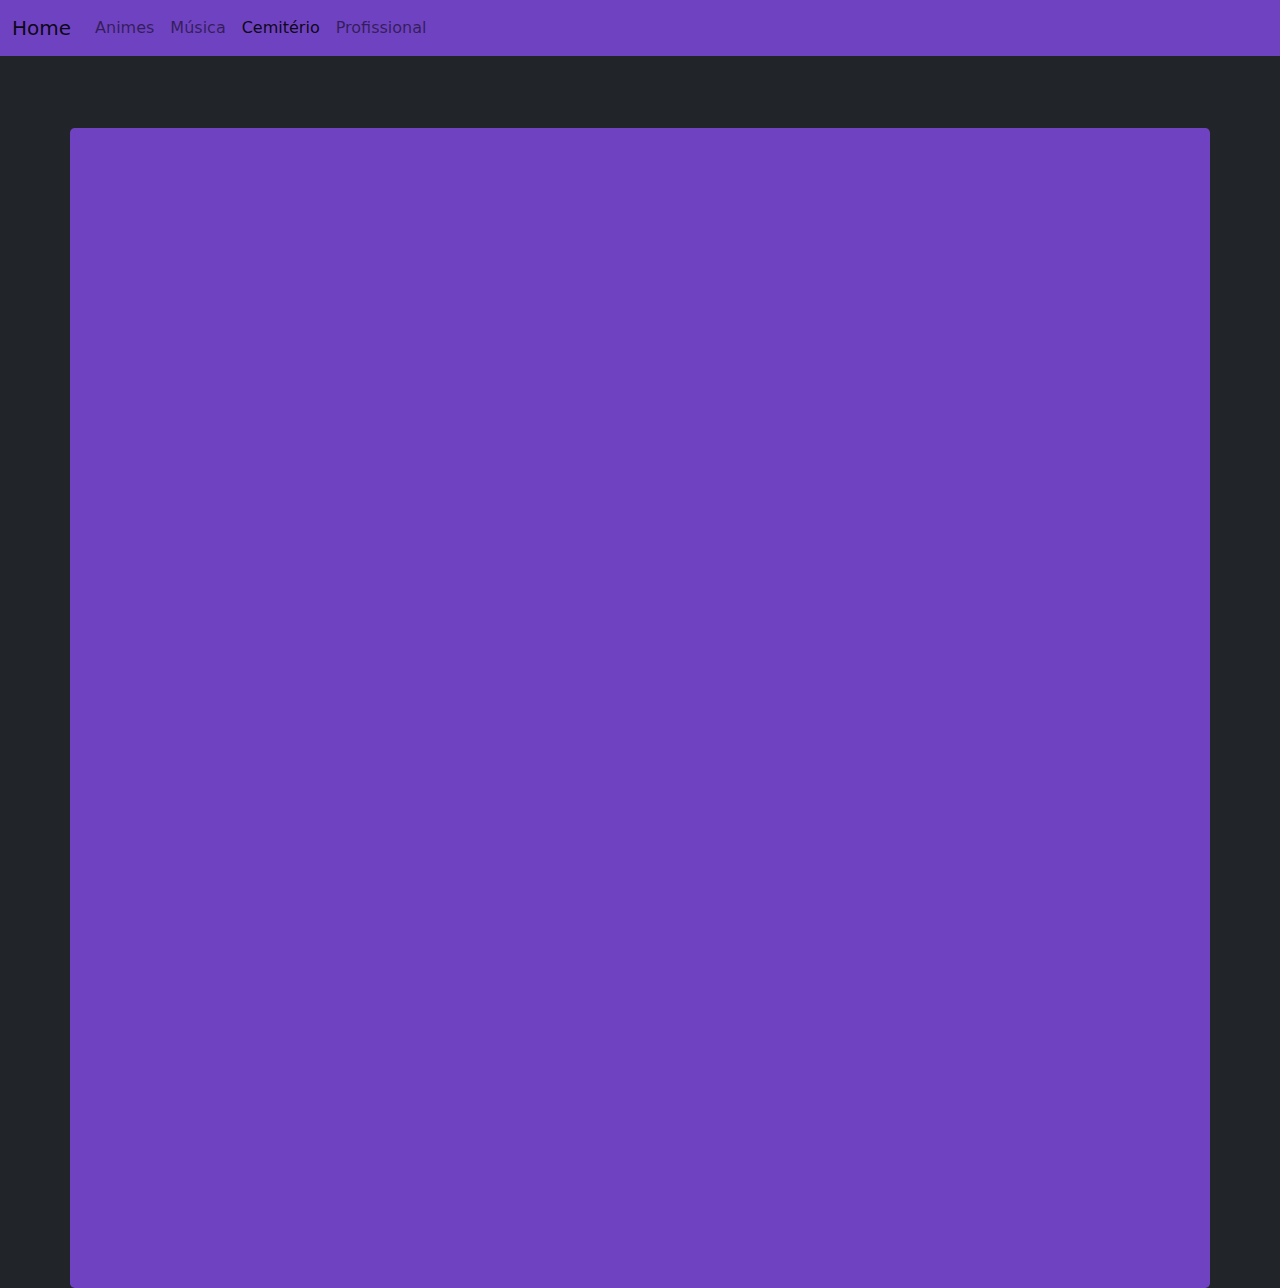
<file: meu_site/cemiterio.html>
<!DOCTYPE html>
<html>
    <head>
        <title>Cemitério</title>
        <meta charset="utf-8">
        <link href="bootstrap.css" rel="stylesheet" />
        <link href="style.css" rel="stylesheet" />
        <style>
            img {
                width: 500px;
            }
        </style>
    </head> 
    <body class="bg-dark">
        
        <!-- inicio cabeçalho -->
        <header>
            <nav class="navbar navbar-expand-lg navbar-light bg-purple">
                <div class="container-fluid">
                    <a class="navbar-brand" href="Index.html">Home</a>
                    <button class="navbar-toggler" type="button" data-bs-toggle="collapse" data-bs-target="#navbarNav" aria-controls="navbarNav" aria-expanded="false" aria-label="Toggle navigation">
                        <span class="navbar-toggler-icon"></span>
                    </button>
                    <div class="collapse navbar-collapse" id="navbarNav">
                        <ul class="navbar-nav">
                            <li class="nav-item">
                                <a class="nav-link" href="Animes.html">Animes</a>
                            </li>
                            <li class="nav-item">
                                <a class="nav-link" href="Musica.html">Música</a>
                            </li>
                            <li class="nav-item">
                                <a class="nav-link active" aria-current="page" href="Cemiterio.html">Cemitério</a>
                            </li>
                            <li class="nav-item">
                                <a class="nav-link" href="Profissional.html">Profissional</a>
                            </li>
                        </ul>
                    </div>
                </div>
            </nav>
        </header>
        <!-- fim cabeçalho -->

        <div class="container rounded-3 p-5 mt-5 bg-purple">
            <div class="golquadrado">
                <div class="row">
                    <div class="col-sm">
                        <div class="text-white text-center">
                            <iframe width="480" height="235" src="https://www.youtube.com/embed/hntw0oB1OaM" frameborder="0" allowfullscreen></iframe>
                        </div>
                    </div>
                
                    <div class="col-sm">
                        <div class="text-white text-center">
                            <iframe width="480" height="235" src="https://www.youtube.com/embed/CsCS5BOjdgk" frameborder="0" allowfullscreen></iframe>
                        </div>
                    </div>
            
                    <div class="col-sm mt-5">
                        <div class="text-white text-center">
                            <iframe width="480" height="235" src="https://www.youtube.com/embed/lPQbs0oFPiY" frameborder="0" allowfullscreen></iframe>
                        </div>
                    </div>
            
                    <div class="col-sm mt-5">
                        <div class="text-white text-center">
                            <iframe width="480" height="235" src="https://www.youtube.com/embed/wV761mTg_RU" frameborder="0" allowfullscreen></iframe>                   
                        </div>
                    </div>    
                </div>
            </div>
        </div>
    </body>   
</html>
</file>
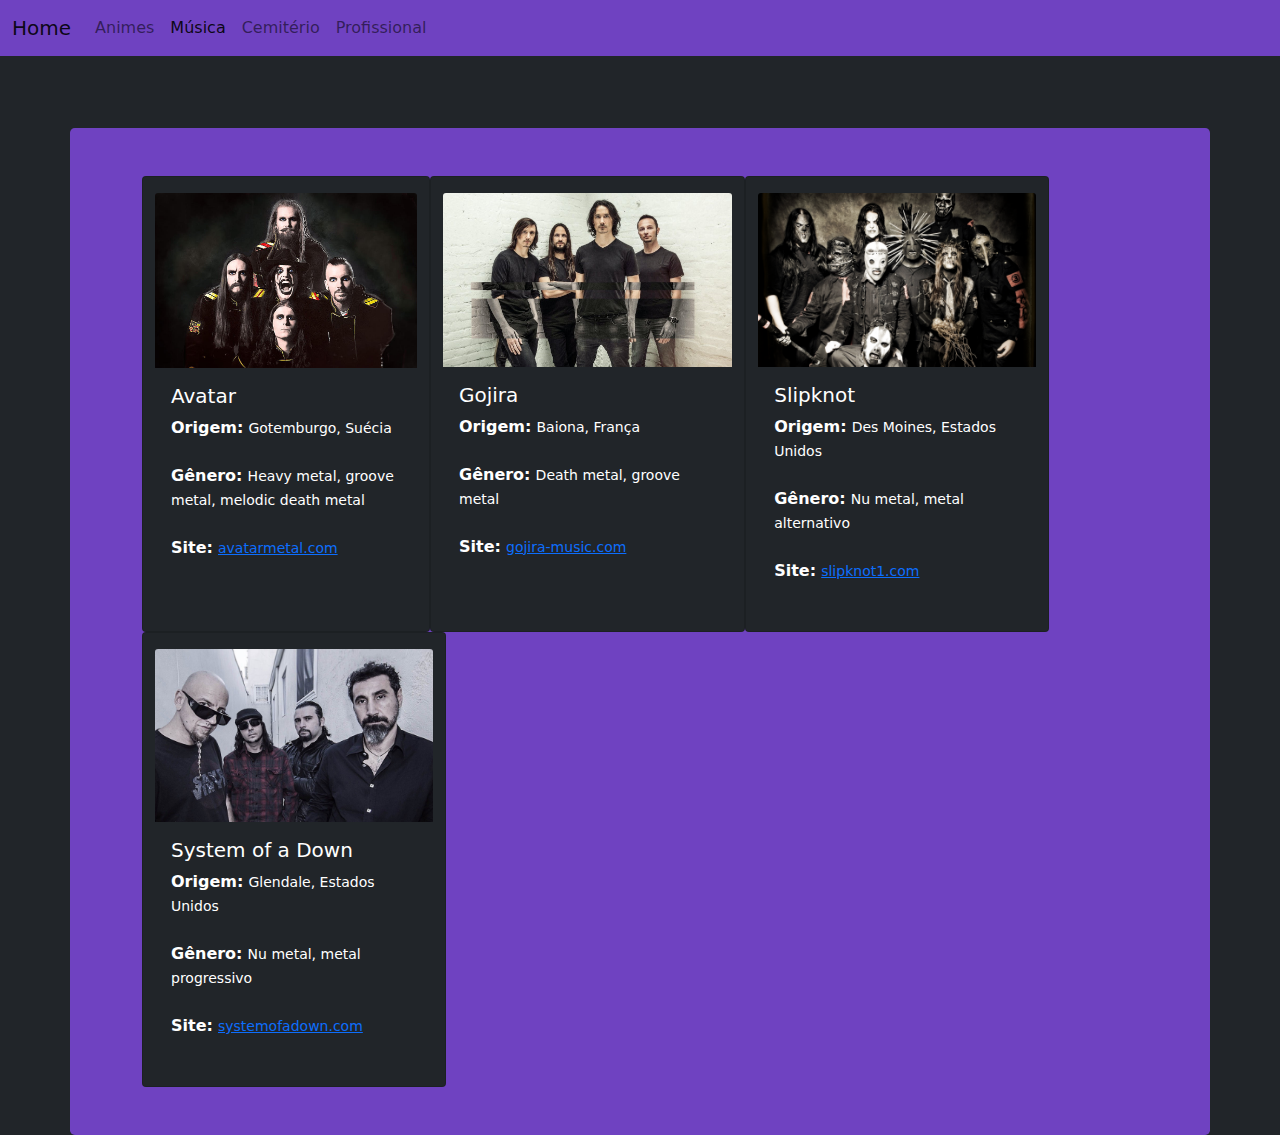
<file: meu_site/musica.html>
<!DOCTYPE html>
<html>
    <head>
        <title>Música</title>
        <meta charset="utf-8">
        <link href="bootstrap.css" rel="stylesheet" />
    </head>    
    <body class="bg-dark">
        
        <!-- inicio cabeçalho -->
        <header>
            <nav class="navbar navbar-expand-lg navbar-light bg-purple">
                <div class="container-fluid">
                    <a class="navbar-brand" href="Index.html">Home</a>
                    <button class="navbar-toggler" type="button" data-bs-toggle="collapse" data-bs-target="#navbarNav" aria-controls="navbarNav" aria-expanded="false" aria-label="Toggle navigation">
                        <span class="navbar-toggler-icon"></span>
                    </button>
                    <div class="collapse navbar-collapse" id="navbarNav">
                        <ul class="navbar-nav">
                            <li class="nav-item">
                                <a class="nav-link" href="Animes.html">Animes</a>
                            </li>
                            <li class="nav-item">
                                <a class="nav-link active" aria-current="page" href="Musica.html">Música</a>
                            </li>
                            <li class="nav-item">
                                <a class="nav-link" href="Cemiterio.html">Cemitério</a>
                            </li>
                            <li class="nav-item">
                                <a class="nav-link" href="Profissional.html">Profissional</a>
                            </li>
                        </ul>
                    </div>
                </div>
            </nav>
        </header>
        <!-- fim cabeçalho -->
        <div class="container rounded-3 p-5 mt-5 bg-purple">
            <div class="row">
                <div class="card bg-dark text-white" style="width: 18rem;">
                    <a href="https://www.youtube.com/channel/UCyaPf0E-PRRZH3UvvxNPeEw">
                    <img src="img/musica_avatar.jpg" class="card-img-top mt-3" alt="avatar"> </a>
                        <div class="card-body">
                            <h5 class="card-title"> Avatar </h5>
                            <p class="card-text">
                                <b>Origem:</b> <small>Gotemburgo, Suécia</small> <br><br>
                                <b>Gênero:</b> <small>Heavy metal, groove metal, melodic death metal</small> <br><br>
                                <b>Site:</b> <small> <a href="https://avatarmetal.com"> avatarmetal.com </a> </small> </p>
                        </div>                               
                    <div class="card-body">                
                    </div>
                </div>

                <div class="card bg-dark text-white" style="width: 19.7rem;">
                    <a href="https://www.youtube.com/channel/UC34wpCgr3l9cG0RtFdTTS-Q">
                    <img src="img/musica_gojira.png" class="card-img-top mt-3" alt="gojira"></a>
                        <div class="card-body">
                            <h5 class="card-title">Gojira</h5>
                            <p class="card-text">
                                <b>Origem:</b> <small>Baiona, França</small> <br><br>
                                <b>Gênero:</b> <small>Death metal, groove metal</small> <br><br>
                                <b>Site:</b> <small> <a href="https://www.gojira-music.com"> gojira-music.com </a> </small> </p>
                        </div>
                    <div class="card-body">
                    </div>
                </div>

                <div class="card bg-dark text-white" style="width: 19rem;">
                    <a href="https://www.youtube.com/channel/UCOJZ1tna8yj8mAEITPkHNCQ">
                    <img src="img/musica_slipknot.jpg" class="card-img-top mt-3" alt="slipknot"></a>
                        <div class="card-body">
                            <h5 class="card-title">Slipknot</h5>
                            <p class="card-text">
                                <b>Origem:</b> <small>Des Moines, Estados Unidos</small> <br><br>
                                <b>Gênero:</b> <small>Nu metal,  metal alternativo</small> <br><br>
                                <b>Site:</b> <small> <a href="https://www.slipknot1.com"> slipknot1.com </a> </small> </p>
                        </div>
                    
                    <div class="card-body">
                    </div>
                </div>

                <div class="card bg-dark text-white" style="width: 19rem;">
                    <a href="https://www.youtube.com/channel/UC7-YMmnc0ppcWmio8t1WdcA">
                    <img src="img/musica_systemofadown.jpg" class="card-img-top mt-3" alt="system of a down"></a>
                        <div class="card-body">
                            <h5 class="card-title">System of a Down</h5>
                            <p class="card-text">
                                <b>Origem:</b> <small>Glendale, Estados Unidos</small> <br><br>
                                <b>Gênero:</b> <small>Nu metal, metal progressivo</small> <br><br>
                                <b>Site:</b> <small> <a href="https://systemofadown.com/splash/"> systemofadown.com </a> </small> </p>
                        </div>
                    <div class="card-body">
                    </div>
                </div>
            </div>
        </div>
    </body>
</html>
</file>
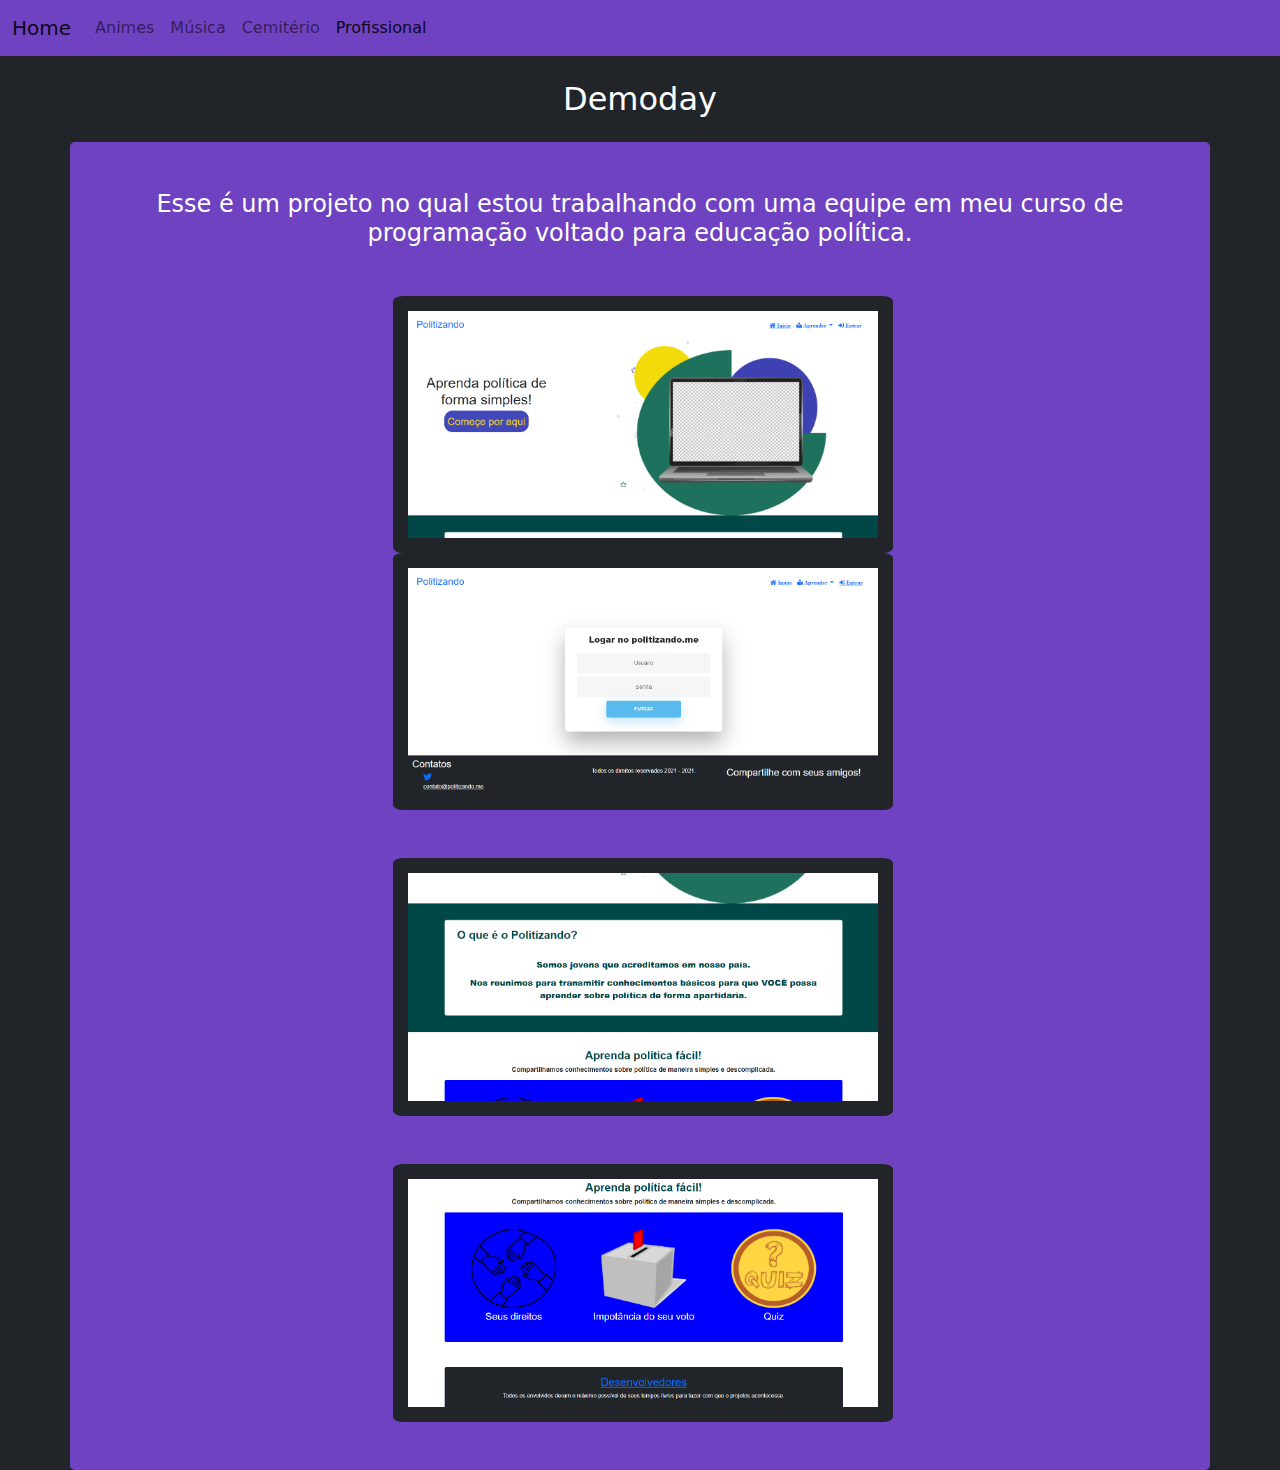
<file: meu_site/profissional.html>
<!DOCTYPE html>
<html>
    <head>
        <title>Profissional</title>
        <meta charset="utf-8">
        <link href="bootstrap.css" rel="stylesheet" />
        <link href="style.css" rel="stylesheet" />
        <style>
            img {
                width: 500px;
            }
        </style>
    </head> 
    <body class="bg-dark">

        <!-- inicio cabeçalho -->
        <header>
            <nav class="navbar navbar-expand-lg navbar-light bg-purple">
                <div class="container-fluid">
                    <a class="navbar-brand" href="Index.html">Home</a>
                    <button class="navbar-toggler" type="button" data-bs-toggle="collapse" data-bs-target="#navbarNav" aria-controls="navbarNav" aria-expanded="false" aria-label="Toggle navigation">
                        <span class="navbar-toggler-icon"></span>
                    </button>
                    <div class="collapse navbar-collapse" id="navbarNav">
                        <ul class="navbar-nav">
                            <li class="nav-item">
                                <a class="nav-link" href="Animes.html">Animes</a>
                            </li>
                            <li class="nav-item">
                                <a class="nav-link" href="Musica.html">Música</a>
                            </li>
                            <li class="nav-item">
                                <a class="nav-link" href="Cemiterio.html">Cemitério</a>
                            </li>
                            <li class="nav-item">
                                <a class="nav-link active" aria-current="page" href="Profissional.html">Profissional</a>
                            </li>
                        </ul>
                    </div>
                </div>
            </nav>
        </header>        
        <!-- fim cabeçalho -->
        
        <h2 class="text-center text-white">Demoday</h2>
        <div class="container rounded-3 p-5 mt-4 bg-purple">
            <h4 class="text-center text-white mb-5">Esse é um projeto no qual estou trabalhando com uma equipe em meu curso de programação voltado para educação política.</h4>
            <div class="golquadrado">
                <div class="row">
                    <div class="col-sm">
                        <div class="text-white text-center">
                            <img src="img/profissional_demoday.png" alt="quadrado" class="borda">
                        </div>
                    </div>
                
                    <div class="col-sm">
                        <div class="text-white text-center">
                            <img src="img/profissional_login.png" alt="quadrado" class="borda">
                        </div>
                    </div>
            
                    <div class="col-sm mt-5">
                        <div class="text-white text-center">
                            <img src="img/profissional_projeto.png" alt="quadrado" class="borda">
                        </div>
                    </div>
            
                    <div class="col-sm mt-5">
                        <div class="text-white text-center">
                            <img src="img/profissional_aprenda.png" alt="quadrado" class="borda">                   
                        </div>
                    </div>    
                </div>
            </div>
        </div>
    </body>   
</html>
</file>
<file: meu_site/style.css>
.quadrado {
    width: 250px;
    height: 150px;
    border-radius: 8%;
    margin-left: 30px;
    overflow: hidden
    -moz-transition (all 0.2s);
    -webkit-transition-all: 0.2s;
    transition: all 0.2s;
}

.quadrado:hover {
    -moz-transform: scale(1.1);
    -webkit-transform: scale(1.1);
    transform: scale(1.1);
    box-shadow: inset 3px 3px 3px black;
    filter: grayscale(100%);
    -webkit-filter: grayscale(100%);
}

.overlay {
  position: absolute;
  bottom: 0;
  left: 0;
  right: 0;
  overflow: hidden;
  width: 100%;
  height: 0;
  transition: .5s ease;
}

.container:hover .overlay {
  height: 10%;
}

.text {
  color: white;
  font-size: 20px;
  position: absolute;
  top: 50%;
  left: 50%;
  -webkit-transform: translate(-50%, -50%);
  -ms-transform: translate(-50%, -50%);
  transform: translate(-50%, -50%);
  text-align: center;
}

.card {
    margin-left: 20px;
    margin-top: 10px;
}

.borda {
  border: solid 15px;
  color: #212529; 
  border-radius: 2%;
}

.golquadrado {
  padding-right: 30px;
}

.demo {
  padding-bottom: 5%;
}
</file>
